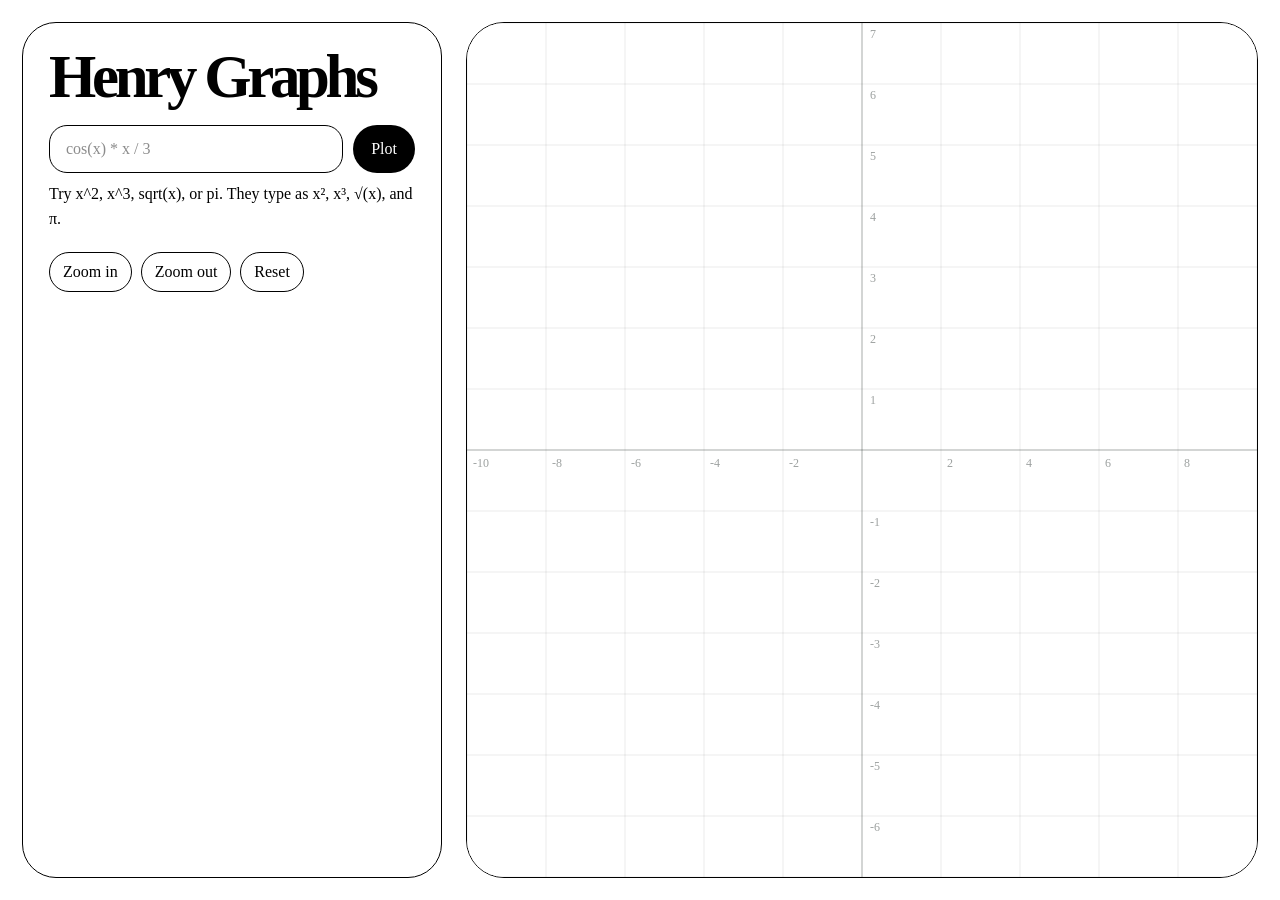
<file: index.html>
<!doctype html>
<html lang="en">
  <head>
    <meta charset="utf-8">
    <meta name="viewport" content="width=device-width, initial-scale=1">
    <title>Henry Graphs</title>
    <meta name="description" content="A locally hosted, original graphing calculator for GitHub Pages.">
    <link rel="stylesheet" href="styles.css">
  </head>
  <body>
    <main class="app-shell">
      <section class="panel">
        <div class="brand">
          <div>
            <h1>Henry Graphs</h1>
          </div>
        </div>

        <form class="composer" id="expression-form">
          <label class="visually-hidden" for="expression-input">Expression</label>
          <div class="composer-row">
            <input id="expression-input" type="text" autocomplete="off" spellcheck="false" placeholder="cos(x) * x / 3">
            <button type="submit">Plot</button>
          </div>
          <p class="hint" id="parser-hint">Try x^2, x^3, sqrt(x), or pi. They type as x², x³, √(x), and π.</p>
        </form>

        <div class="toolbar">
          <button id="zoom-in" type="button">Zoom in</button>
          <button id="zoom-out" type="button">Zoom out</button>
          <button id="reset-view" type="button">Reset</button>
        </div>

        <div class="expressions" id="expressions" aria-live="polite"></div>
      </section>

      <section class="stage" aria-label="Interactive graph">
        <div class="canvas-card">
          <canvas id="graph" width="1400" height="1000"></canvas>
        </div>
      </section>
    </main>

    <script src="app.js"></script>
  </body>
</html>
</file>
<file: styles.css>
:root {
  --ink: #000;
  --muted: #000;
  --paper: #fff;
  --paper-deep: #fff;
  --panel: #fff;
  --line: #000;
  --shadow: none;
  --accent: #df5b35;
  --accent-2: #188f84;
  --accent-3: #276fbf;
  --accent-4: #000;
  --good: #000;
  --bad: #000;
}

* {
  box-sizing: border-box;
}

html,
body {
  height: 100%;
}

body {
  margin: 0;
  color: var(--ink);
  font-family: "Times New Roman", Times, serif;
  background: var(--paper-deep);
  overflow: hidden;
}

body::before {
  content: none;
}

button,
input {
  font: inherit;
}

button {
  border: 0;
  border-radius: 999px;
  color: #fff;
  background: var(--ink);
  cursor: pointer;
  transition: transform 160ms ease, box-shadow 160ms ease, background 160ms ease;
}

button:hover {
  transform: translateY(-1px);
  box-shadow: 0 10px 24px rgba(22, 32, 29, 0.16);
}

button:active {
  transform: translateY(0);
}

.app-shell {
  display: grid;
  grid-template-columns: minmax(320px, 420px) 1fr;
  gap: 24px;
  min-height: 100%;
  padding: 22px;
}

.panel {
  position: relative;
  z-index: 2;
  display: flex;
  flex-direction: column;
  gap: 20px;
  overflow: auto;
  max-height: calc(100vh - 44px);
  padding: 26px;
  border: 1px solid var(--line);
  border-radius: 34px;
  background: var(--panel);
  box-shadow: var(--shadow);
}

.brand {
  display: flex;
  align-items: center;
  gap: 14px;
}

h1 {
  margin: 0;
  font-size: clamp(2rem, 6vw, 3.8rem);
  line-height: 0.92;
  letter-spacing: -0.07em;
}

.hint {
  margin: 0;
  color: var(--muted);
  line-height: 1.55;
}

.composer {
  display: grid;
  gap: 9px;
}

.composer label {
  font-size: 0.82rem;
  font-weight: 800;
  letter-spacing: 0.08em;
  text-transform: uppercase;
}

.visually-hidden {
  position: absolute;
  width: 1px;
  height: 1px;
  overflow: hidden;
  clip: rect(0, 0, 0, 0);
  white-space: nowrap;
}

.composer-row {
  display: grid;
  grid-template-columns: 1fr auto;
  gap: 10px;
}

input {
  width: 100%;
  min-width: 0;
  padding: 14px 16px;
  border: 1px solid var(--line);
  border-radius: 18px;
  color: var(--ink);
  background: #fff;
  outline: 0;
}

input::placeholder {
  color: #000;
  opacity: 0.45;
}

input:focus {
  border-color: #000;
  box-shadow: 0 0 0 3px #000;
}

.composer-row button {
  padding: 0 18px;
  background: #000;
}

.pretty-math sup {
  position: relative;
  top: -0.15em;
  font-size: 0.66em;
  line-height: 0;
}

.radical {
  display: inline-flex;
  align-items: flex-start;
  white-space: nowrap;
}

.radical-sign {
  padding-right: 1px;
  font-size: 1.12em;
  line-height: 1.05;
}

.radicand {
  display: inline-block;
  padding: 0 0.12em 0 0.08em;
  border-top: 1px solid #000;
}

.hint.error {
  color: var(--bad);
}

.hint.success {
  color: var(--good);
}

.toolbar {
  display: flex;
  flex-wrap: wrap;
  gap: 9px;
}

.toolbar button {
  padding: 10px 13px;
  color: #000;
  background: #fff;
  border: 1px solid var(--line);
}

.expressions {
  display: grid;
  gap: 10px;
}

.expression-card {
  display: grid;
  grid-template-columns: auto 1fr auto;
  align-items: center;
  gap: 12px;
  padding: 12px;
  border: 1px solid var(--line);
  border-radius: 20px;
  background: #fff;
  animation: rise 360ms ease both;
}

.swatch {
  width: 14px;
  height: 42px;
  border-radius: 999px;
  box-shadow: inset 0 0 0 1px rgba(255, 255, 255, 0.4);
}

.expression-body {
  display: grid;
  min-width: 0;
  gap: 2px;
}

.expression-card input {
  padding: 10px 0;
  border: 0;
  border-radius: 0;
  background: transparent;
  font-family: "Times New Roman", Times, serif;
}

.parent-chip {
  color: var(--accent-4);
  font-size: 0.74rem;
  font-weight: 800;
  letter-spacing: 0.08em;
  text-transform: uppercase;
}

.expression-card button {
  display: grid;
  place-items: center;
  width: 34px;
  height: 34px;
  color: var(--muted);
  background: rgba(22, 32, 29, 0.07);
}

.stage {
  position: relative;
  min-width: 0;
  min-height: calc(100vh - 44px);
}

.canvas-card {
  position: relative;
  height: 100%;
  min-height: 560px;
  overflow: hidden;
  border: 1px solid var(--line);
  border-radius: 38px;
  background: var(--paper);
  box-shadow: var(--shadow);
}

canvas {
  display: block;
  width: 100%;
  height: 100%;
  cursor: grab;
}

canvas:active {
  cursor: grabbing;
}

@keyframes rise {
  from {
    opacity: 0;
    transform: translateY(8px);
  }
}

@media (max-width: 860px) {
  body {
    overflow: auto;
  }

  .app-shell {
    grid-template-columns: 1fr;
    padding: 12px;
  }

  .panel {
    max-height: none;
    border-radius: 26px;
  }

  .stage {
    min-height: 58vh;
  }

  .canvas-card {
    min-height: 58vh;
    border-radius: 26px;
  }
}
</file>
